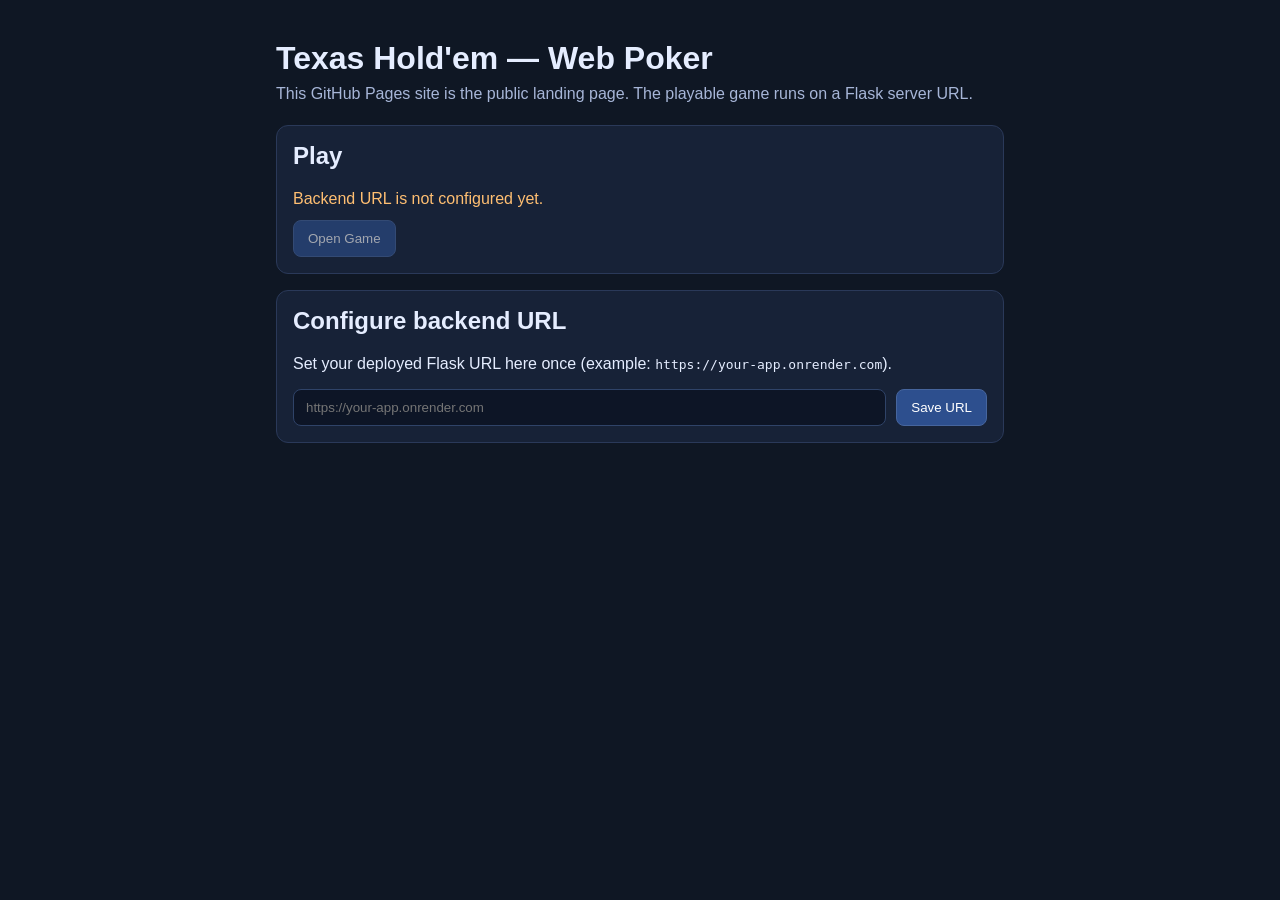
<file: docs/index.html>
<!doctype html>
<html lang="en">
<head>
  <meta charset="utf-8" />
  <meta name="viewport" content="width=device-width, initial-scale=1" />
  <title>Poker Web App</title>
  <link rel="stylesheet" href="./styles.css" />
</head>
<body>
  <main class="container">
    <h1>Texas Hold'em — Web Poker</h1>
    <p class="subtitle">
      This GitHub Pages site is the public landing page. The playable game runs on a Flask server URL.
    </p>

    <section class="card">
      <h2>Play</h2>
      <p id="status" class="status"></p>
      <div class="row">
        <button id="play-btn" class="btn" type="button">Open Game</button>
      </div>
    </section>

    <section class="card">
      <h2>Configure backend URL</h2>
      <p>
        Set your deployed Flask URL here once (example: <code>https://your-app.onrender.com</code>).
      </p>
      <div class="row">
        <input id="backend-url" type="url" placeholder="https://your-app.onrender.com" />
        <button id="save-btn" class="btn" type="button">Save URL</button>
      </div>
    </section>
  </main>

  <script src="./config.js"></script>
  <script>
    const STORAGE_KEY = "poker_backend_url";
    const playBtn = document.getElementById("play-btn");
    const saveBtn = document.getElementById("save-btn");
    const backendInput = document.getElementById("backend-url");
    const statusEl = document.getElementById("status");

    function normalize(url) {
      return (url || "").trim().replace(/\/+$/, "");
    }

    function getConfiguredUrl() {
      const saved = normalize(localStorage.getItem(STORAGE_KEY) || "");
      if (saved) return saved;
      const defaultFromConfig = normalize(window.POKER_BACKEND_URL || "");
      return defaultFromConfig;
    }

    function setStatus(message, isOk) {
      statusEl.textContent = message;
      statusEl.className = isOk ? "status ok" : "status warn";
    }

    function refresh() {
      const url = getConfiguredUrl();
      if (!url || url.includes("REPLACE_WITH_YOUR_BACKEND_URL")) {
        setStatus("Backend URL is not configured yet.", false);
        playBtn.disabled = true;
      } else {
        setStatus(`Backend: ${url}`, true);
        playBtn.disabled = false;
      }
    }

    playBtn.addEventListener("click", () => {
      const url = getConfiguredUrl();
      if (!url || url.includes("REPLACE_WITH_YOUR_BACKEND_URL")) return;
      window.open(url, "_blank", "noopener,noreferrer");
    });

    saveBtn.addEventListener("click", () => {
      const value = normalize(backendInput.value);
      if (!value) return;
      localStorage.setItem(STORAGE_KEY, value);
      backendInput.value = "";
      refresh();
    });

    refresh();
  </script>
</body>
</html>
</file>
<file: docs/styles.css>
* {
  box-sizing: border-box;
}

body {
  margin: 0;
  background: #0f1724;
  color: #e5edff;
  font-family: -apple-system, BlinkMacSystemFont, "Segoe UI", Roboto, sans-serif;
}

.container {
  max-width: 760px;
  margin: 40px auto;
  padding: 0 16px;
}

h1 {
  margin: 0 0 8px;
}

.subtitle {
  color: #a7b6d8;
  margin: 0 0 22px;
}

.card {
  background: #172237;
  border: 1px solid #2a3959;
  border-radius: 12px;
  padding: 16px;
  margin-bottom: 16px;
}

.card h2 {
  margin-top: 0;
}

.row {
  display: flex;
  gap: 10px;
  flex-wrap: wrap;
}

input {
  flex: 1;
  min-width: 280px;
  border: 1px solid #2f4368;
  border-radius: 8px;
  background: #0d1526;
  color: #e5edff;
  padding: 10px 12px;
}

.btn {
  border: 1px solid #46659d;
  border-radius: 8px;
  background: #2d4f8e;
  color: white;
  padding: 10px 14px;
  cursor: pointer;
}

.btn:disabled {
  opacity: 0.6;
  cursor: not-allowed;
}

.status {
  margin: 0 0 12px;
}

.ok {
  color: #6be28e;
}

.warn {
  color: #ffbf72;
}
</file>
